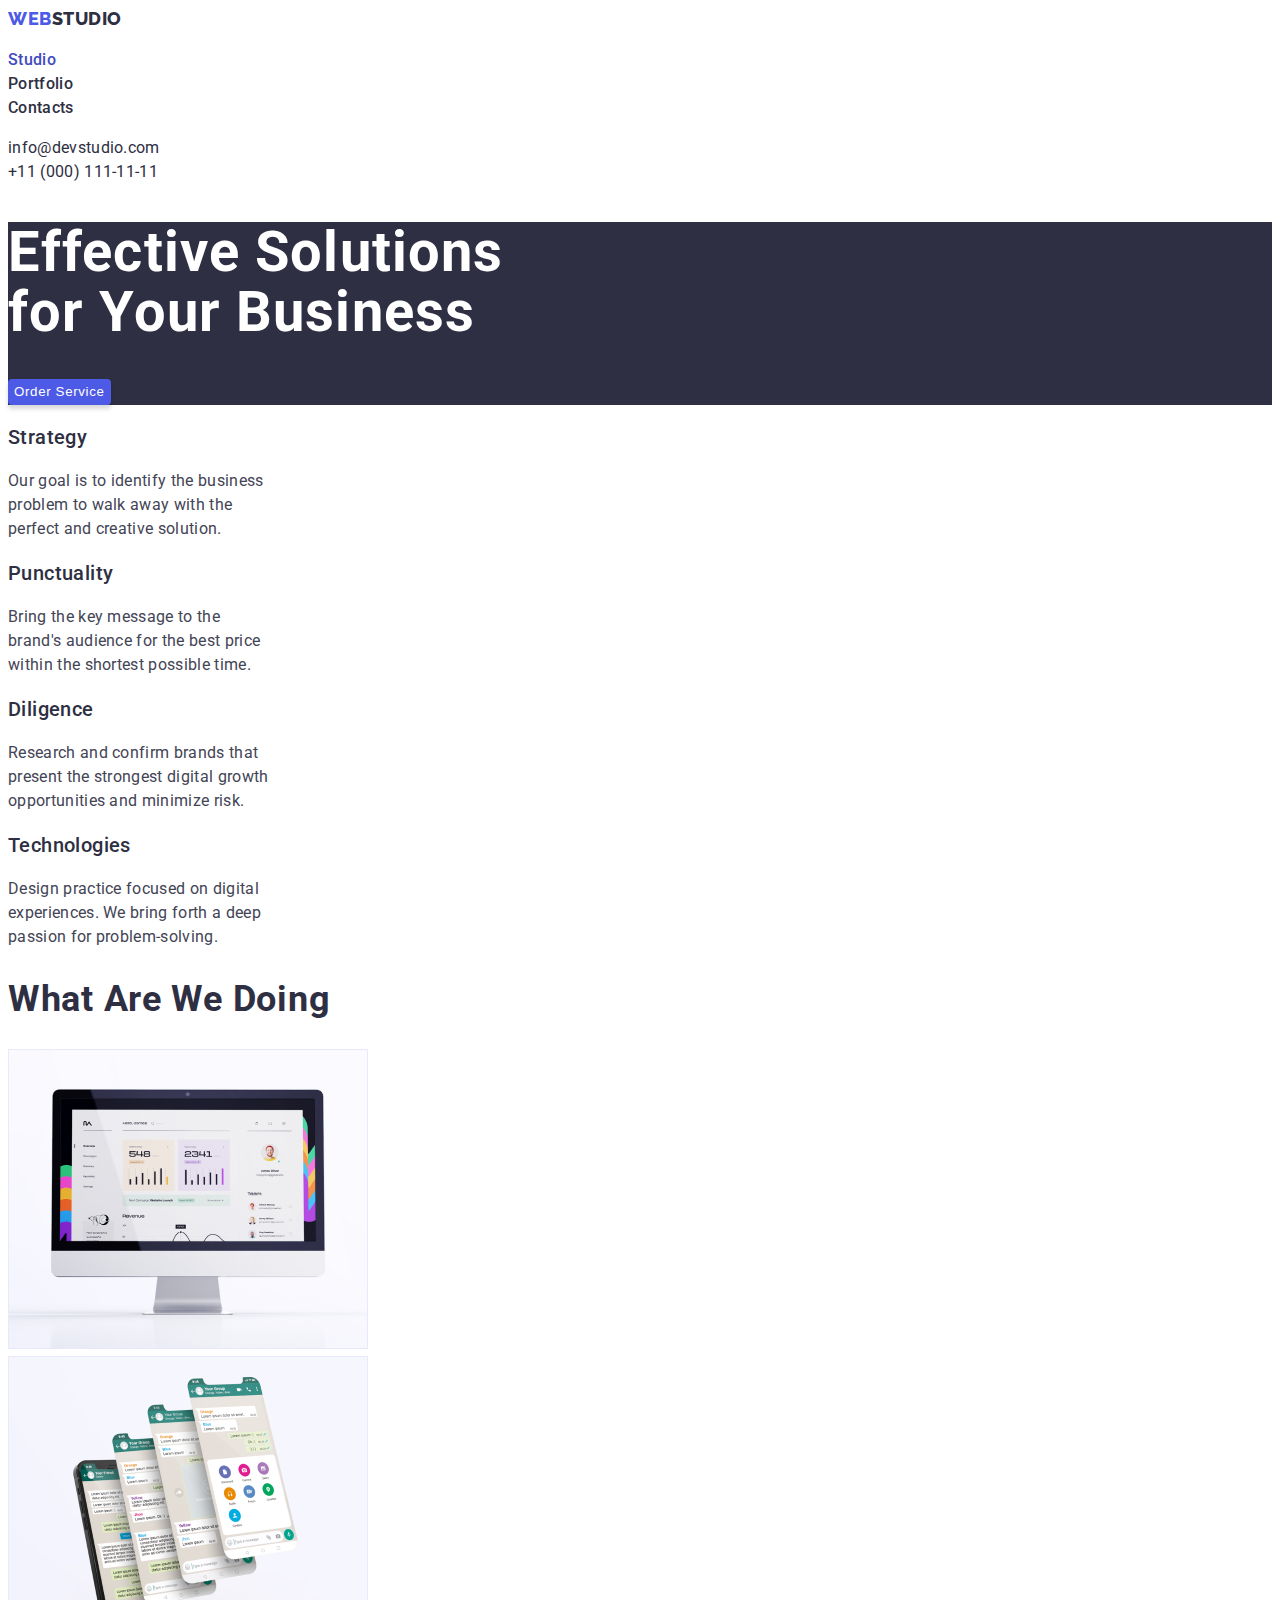
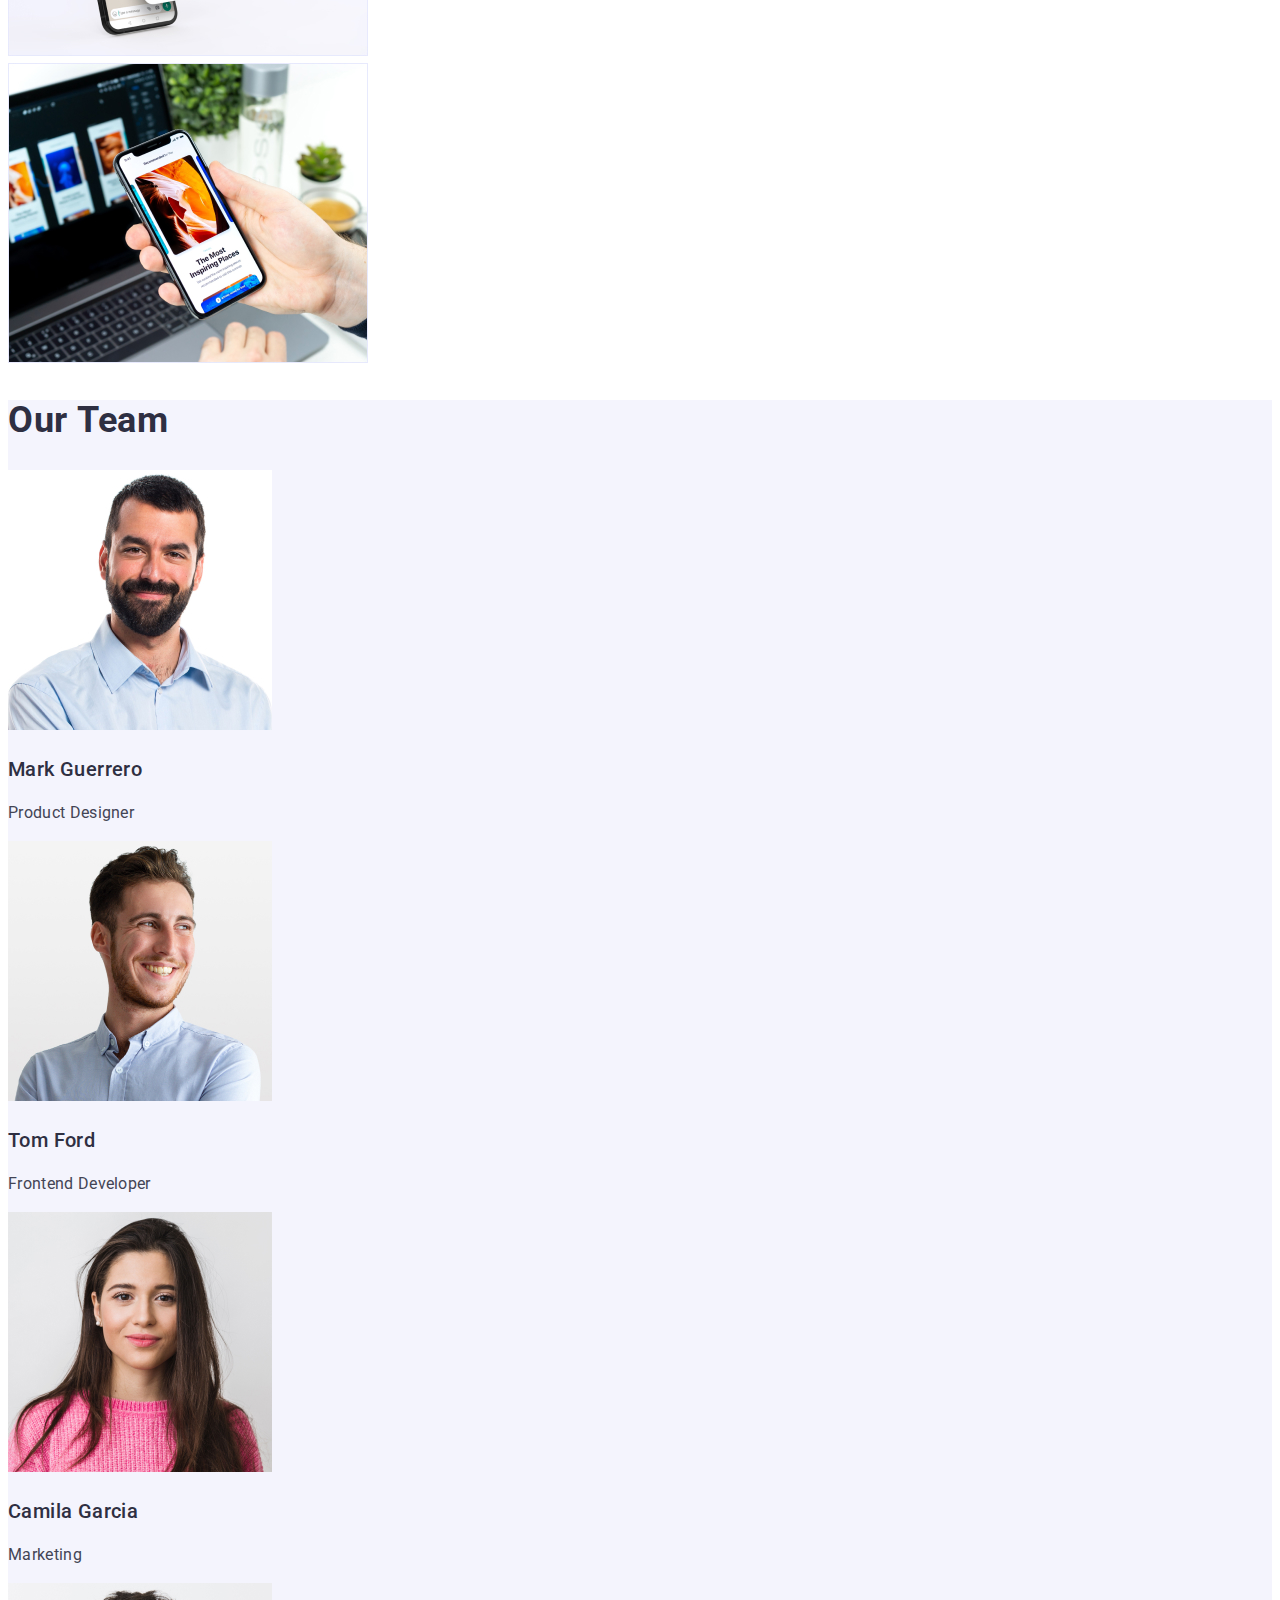
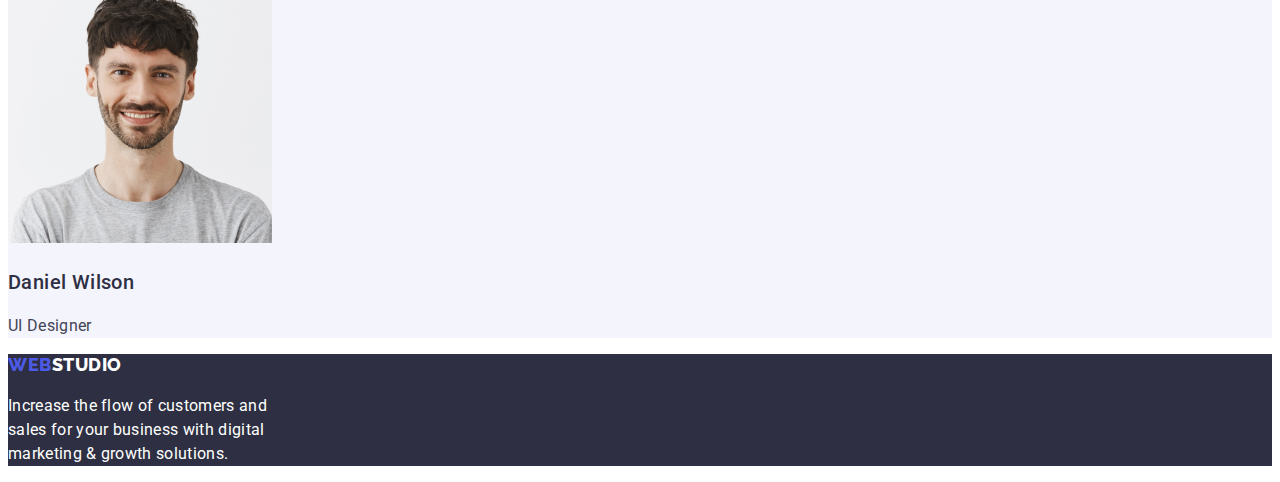
<file: index.html>
<!DOCTYPE html>

<html lang="en">
<head>
    <!-- CSS Style link -->
    <link rel="stylesheet" href="./css/styles.css" />
    <!-- «B13» All fonts and their variations are linked from Google Fonts Services -->
    <link href="https://fonts.googleapis.com/css2?family=Raleway:wght@800&family=Roboto:wght@400;500;700;900&display=swap" rel="stylesheet" />
    <title>My Homework #2</title>
</head>
<body>
    <!-- This is the header tag that wraps the navigation options, web logo and  contacts info as well -->
    <header class="top-line">
        <!-- Nav tag as well known as Navigation wrapper -->
        <nav>
            <!-- This is the LOGO usually used in image or text as well, clickable for homepage only  -->
            <a href="./index.html" class="logo"><span class="logo-colored">web</span>studio</a>
            <!-- This is navigation list or option is resposible for exploring the webpage -->
            <ul class="menu-nav unstyle-list">
                <li><a href="./index.html" class="nav active">Studio</a></li><!-- class Active will be highlighted the current page-->
                <li><a href="./portfolio.html" class="nav">Portfolio</a></li>
                <li><a href="./" class="nav">Contacts</a></li><!-- Contact will be in default link -->
            </ul>
        </nav>
        <!-- 
            This the Contact links, mostly in the rightside of navigation, reponsible for 
            contacting email, telephone number, mobile number and 
            social media links(fb,twitter,instagram,etc) 
        -->
        <ul class="menu-contact unstyle-list">
            <li><a href="mailto:info@devstudio.com" class="contact">info@devstudio.com</a></li>
            <li><a href="tel:+110001111111" class="contact">+11 (000) 111-11-11</a></li>
        </ul>
    </header>
    <!-- this is the Main tag that wraps the content of the webpage. -->
    <main>
        <!-- The main topic and content of the page -->
        <section class="hero-image">
            <!-- This is the heading 1 tag only use once. -->
            <h1 class="hero-top-banner">
                Effective Solutions <br />
                for Your Business
            </h1>
            <!-- This is the button tag. It has many action event for e.g. submitting your username and password-->
            <button type="button" class="btn-primary">Order Service</button>
        </section>
        <section>
            <!-- Section 1 of the content-->
            <ul class="feature-section unstyle-list">
                <li>
                    <h3 class="feat-title">Strategy</h3>
                    <p class="feat-desc">
                        Our goal is to identify the business<br />
                        problem to walk away with the <br />
                        perfect and creative solution. 
                    </p>    
                </li>
                <li>
                    <h3 class="feat-title">Punctuality</h3>
                    <p class="feat-desc">
                        Bring the key message to the <br />
                        brand's audience for the best price </br />
                        within the shortest possible time.
                    </p>
                </li>
                <li>
                    <h3 class="feat-title">Diligence</h3>
                    <p class="feat-desc">
                        Research and confirm brands that <br />
                        present the strongest digital growth <br />
                        opportunities and minimize risk.
                    </p>
                </li>
                <li>
                    <h3 class="feat-title">Technologies</h3>
                    <p class="feat-desc">
                        Design practice focused on digital <br />
                        experiences. We bring forth a deep <br />
                        passion for problem-solving.
                    </p>
                </li>
            </ul>
        </section>
        <section>
            <h2 class="section-title">What Are We Doing</h2>
            <!-- This is list of images,All image are stored in root folder /images -->
            <ul class="card unstyle-list">
                <li>
                    <img src="images/01monitor.jpg" alt="Monitor" width="360" />
                </li>
                <li>
                    <img src="images/02mobile.jpg" alt="Mobile" width="360" />
                </li>
                <li>
                    <img src="images/03mobileandlaptop.jpg" alt="Both" width="360"  />
                </li>
            </ul>
        </section>
        <section class="section-team">
            <h2 class="section-title">Our Team</h2>
            <ul class="team-card unstyle-list">
                <li>
                    <img src="./images/04MarkGuerrero.jpg" alt="Mark's Photo" width="264">
                    <h3 class="card-title">Mark Guerrero</h3>
                    <p class="card-content">
                        Product Designer
                    </p>
                </li>
                <li>
                    <img src="./images/05TomFord.jpg" alt="Tom's Photo" width="264" />
                    <h3 class="card-title">Tom Ford</h3>
                    <p class="card-content">
                        Frontend Developer
                    </p>
                </li>
                <li>
                    <img src="./images/06CamilaGarcia.jpg" alt="Camila's Photo" width="264" />
                    <h3 class="card-title">Camila Garcia</h3>
                    <p class="card-content">
                        Marketing
                    </p>
                </li>
                <li>
                    <img src="./images/07DanielWilson.jpg" alt="Daniel's Photo" width="264" />
                    <h3 class="card-title">Daniel Wilson</h3>
                    <p class="card-content">
                        UI Designer    
                    </p>
                </li>
            </ul>
        </section>
    </main>
    <!-- This is the footer tag that wraps the logo, contact info, costumer services, FAQ etc. -->
    <footer class="footer">
        <a href="./index.html" class="logo"><span class="logo-colored">web</span>studio</a><br>
        <p>Increase the flow of customers and <br />
            sales for your business with digital <br />
            marketing & growth solutions.
        </p>
    </footer>
</body>
</html>
</file>
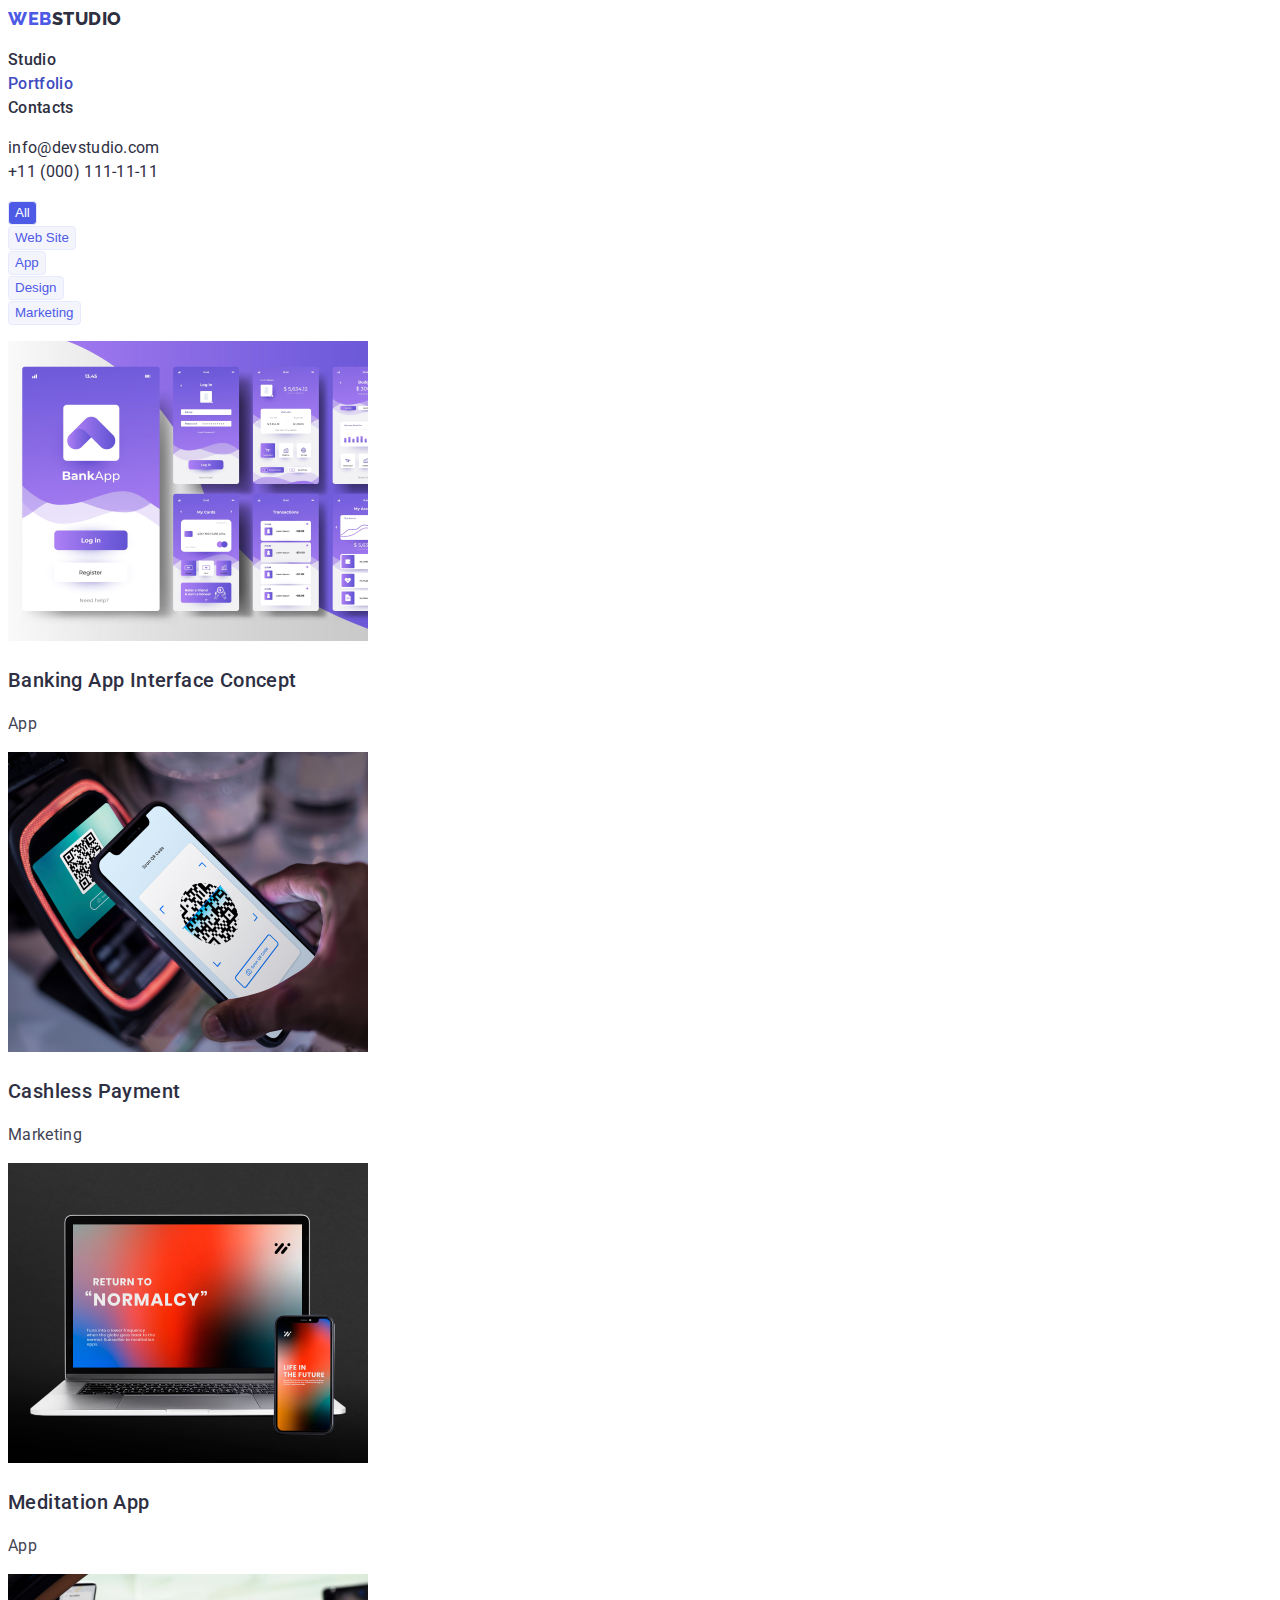
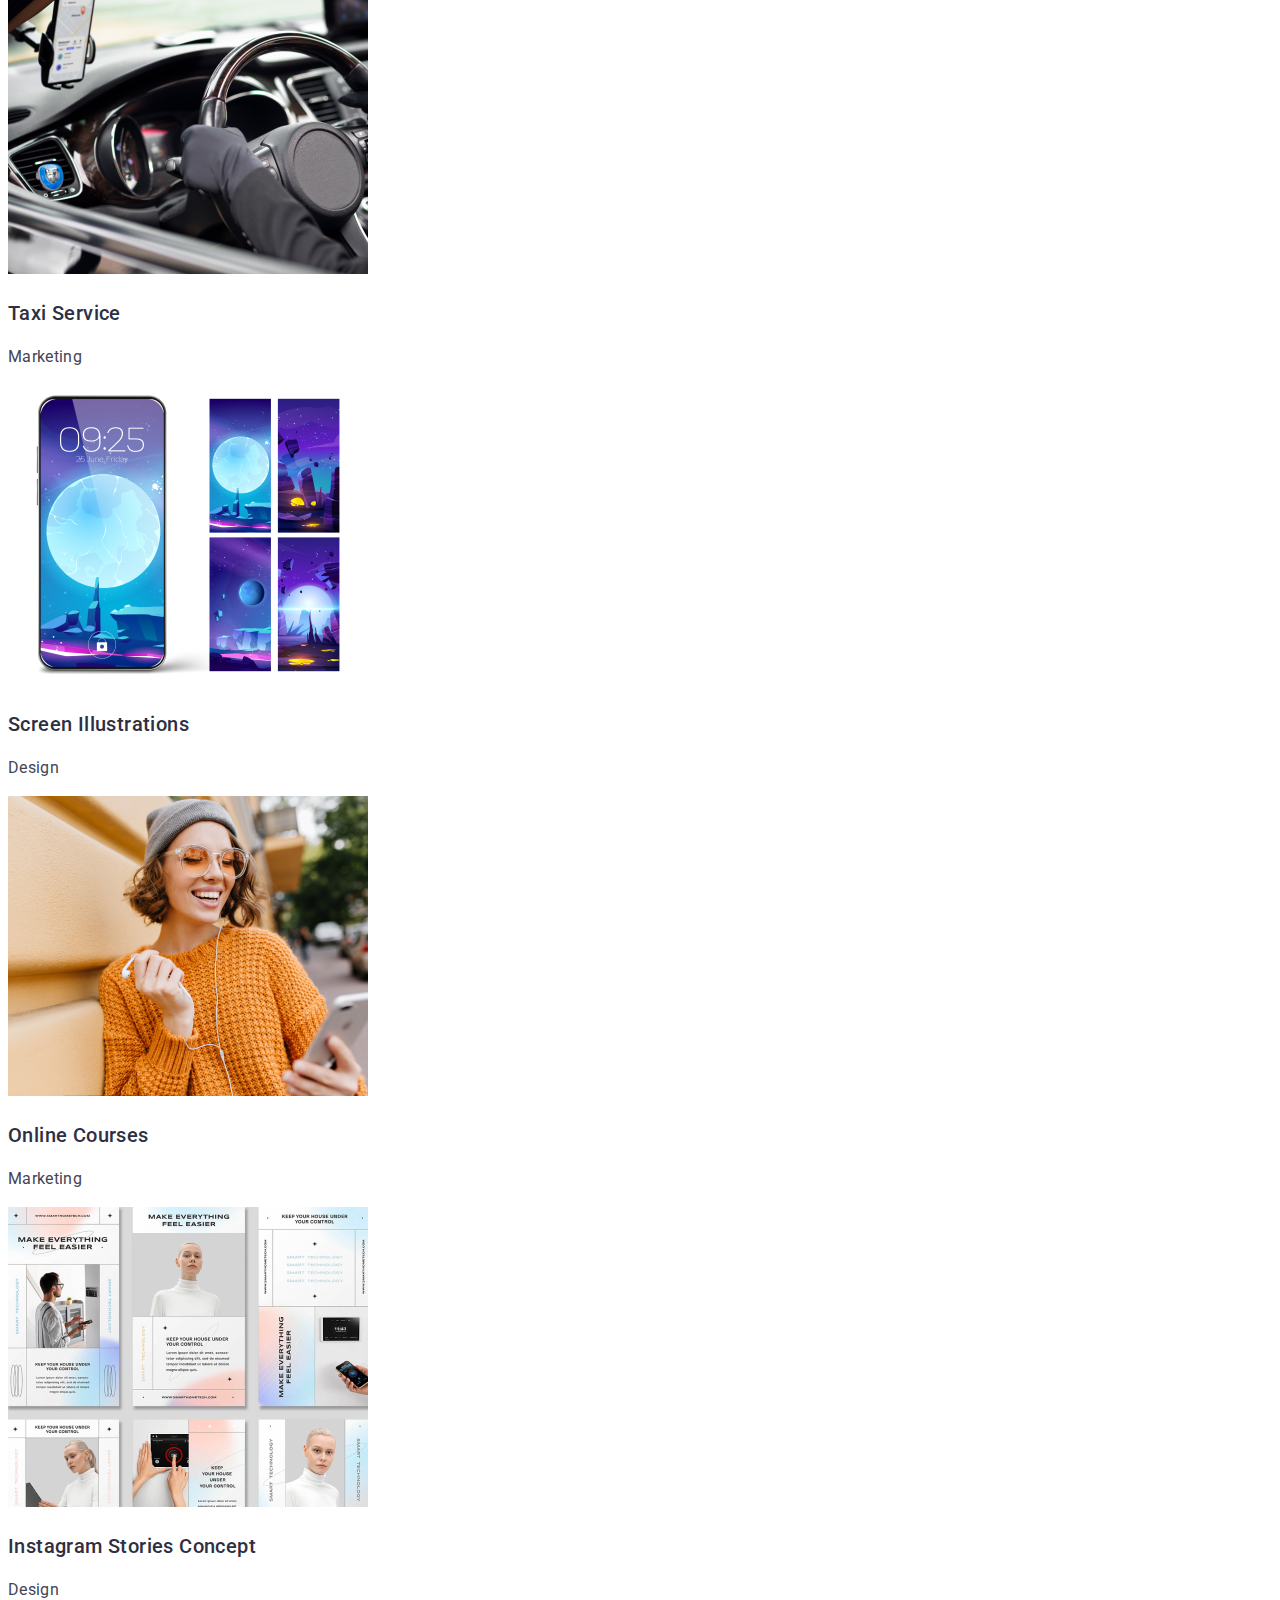
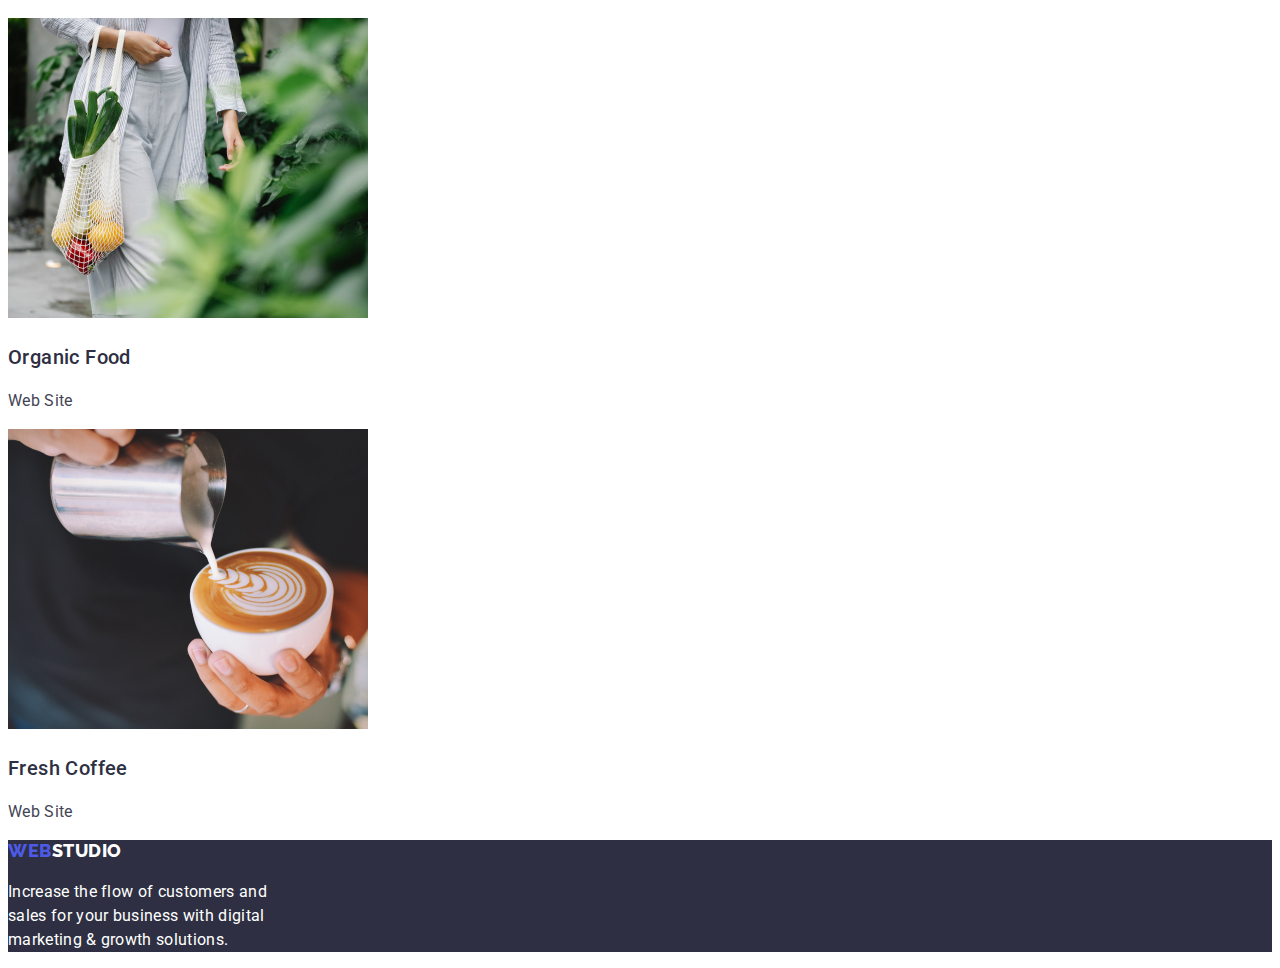
<file: portfolio.html>
<!DOCTYPE html>

<html lang="en">

<head>
    <!-- CSS Style link -->
    <link rel="stylesheet" href="./css/styles.css" />
    <!-- «B13» All fonts and their variations are linked from Google Fonts Services -->
    <link
        href="https://fonts.googleapis.com/css2?family=Raleway:wght@800&family=Roboto:wght@400;500;700;900&display=swap"
        rel="stylesheet" />
    <title>My Homework #2</title>
</head>

<body>
    <!-- This is the header tag that wraps the navigation options, web logo and  contacts info as well -->
    <header class="top-line">
        <!-- Nav tag as well known as Navigation wrapper -->
        <nav>
            <!-- This is the LOGO usually used in image or text as well, clickable for homepage only  -->
            <a href="./index.html" class="logo"><span class="logo-colored">web</span>studio</a>
            <!-- This is navigation list or option is resposible for exploring the webpage -->
            <ul class="menu-nav unstyle-list">
                <li><a href="./index.html" class="nav">Studio</a></li>
                <li><a href="./portfolio.html" class="nav active">Portfolio</a></li><!-- class Active will be highlighted the current page-->
                <li><a href="./" class="nav">Contacts</a></li><!-- Contact will be in default link -->
            </ul>
        </nav>
        <!-- 
                This the Contact links, mostly in the rightside of navigation, reponsible for 
                contacting email, telephone number, mobile number and 
                social media links(fb,twitter,instagram,etc) 
            -->
        <ul class="menu-contact unstyle-list">
            <li><a href="mailto:info@devstudio.com" class="contact">info@devstudio.com</a></li>
            <li><a href="tel:+110001111111" class="contact">+11 (000) 111-11-11</a></li>
        </ul>
    </header>
    <!-- this is the Main tag that wraps the content of the webpage. -->
    <main>
        <section>
            <!-- function button to filter the classification of data -->
            <ul class="filters unstyle-list">
                <li>
                    <button type="button" class="filter-btn active">
                        All
                    </button>
                </li><li>
                    <button type="button" class="filter-btn">
                        Web Site
                    </button>
                </li><li>
                    <button type="button" class="filter-btn">
                        App
                    </button>
                </li><li>
                    <button type="button" class="filter-btn">
                        Design
                    </button>
                </li><li>
                    <button type="button" class="filter-btn">
                        Marketing
                    </button>
                </li>
            </ul>
            <ul class="project-card unstyle-list">
                <li>
                    <img src="./images/filtered-img/app-1.jpg" alt="Banking App Interface Concept" width="360">
                    <h3 class="card-title">Banking App Interface Concept</h3>
                    <p class="card-content">
                        App
                    </p>
                </li>
                <li>
                    <img src="./images/filtered-img/marketing-1.jpg" alt="Cashless Payment" width="360">
                    <h3 class="card-title">Cashless Payment</h3>
                    <p class="card-content">
                        Marketing
                    </p>
                </li>
                <li>
                    <img src="./images/filtered-img/app-2.jpg" alt="Meditation App" width="360">
                    <h3 class="card-title">Meditation App</h3>
                    <p class="card-content">
                        App
                    </p>
                </li>
                <li>
                    <img src="./images/filtered-img/marketing-2.jpg" alt="Taxi Service" width="360">
                    <h3 class="card-title">Taxi Service</h3>
                    <p class="card-content">
                        Marketing
                    </p>
                </li>
                <li>
                    <img src="./images/filtered-img/design-1.jpg" alt="Screen Illustrations" width="360">
                    <h3 class="card-title">Screen Illustrations</h3>
                    <p class="card-content">
                        Design
                    </p>
                </li>
                <li>
                    <img src="./images/filtered-img/marketing-3.jpg" alt="Online Courses" width="360">
                    <h3 class="card-title">Online Courses</h3>
                    <p class="card-content">
                        Marketing
                    </p>
                </li>
                <li>
                    <img src="./images/filtered-img/design-2.jpg" alt="Instagram Stories Concept" width="360">
                    <h3 class="card-title">Instagram Stories Concept</h3>
                    <p class="card-content">
                        Design
                    </p>
                </li>
                <li>
                    <img src="./images/filtered-img/web-site-1.jpg" alt="Organic Food" width="360">
                    <h3 class="card-title">Organic Food</h3>
                    <p class="card-content">
                        Web Site
                    </p>
                </li>
                <li>
                    <img src="./images/filtered-img/web-site-2.jpg" alt="Fresh Coffee">
                    <h3 class="card-title">Fresh Coffee</h3>
                    <p class="card-content">
                        Web Site                
                    </p>
                </li>
            </ul>
        </section>
    </main>
    <!-- This is the footer tag that wraps the logo, contact info, costumer services, FAQ etc. -->
    <footer class="footer">
        <a href="./index.html" class="logo"><span class="logo-colored">web</span>studio</a><br />
        <p>Increase the flow of customers and <br />
            sales for your business with digital <br />
            marketing & growth solutions.
        </p>
    </footer>
</body>

</html>
</file>
<file: css/styles.css>
/*Declaration of Variables*/
*:root {
    --default-color : #2E2F42;
    --secondary-color: #FFFFFF;
    --third-color:#4D5AE5;
    --fouth-color: #F4F4FD;
    --fifth-color:#E7E9FC;
    --sixth-color:#404BBF;
    --seventh-color:#434455;
    --theme-color: #2E2F42;
}


body {
    font-size: 16px;
    font-family: 'roboto', sans-serif;
    color: var(--default-color,#2E2F42);
    font-style: normal;
    font-weight: 400;
    line-height: 24px;
    letter-spacing: 0.32px;
}

/* Classes */
.top-line{
    background-color: var(--secondary-color);
}
.logo {
    color: inherit;
    font-size: 18px;
    font-family: 'Raleway', sans-serif;
    font-weight: 800;
    line-height: 21px;
    letter-spacing: 0.54px;
    text-transform: uppercase;
}
.logo-colored {
    color: var(--third-color);
}
.logo, 
.nav, 
.contact {
    text-decoration: none;
    line-height: 1.2;
    cursor: pointer;
}
.nav{
    color: var(--default-color);
    font-weight: 500;
    line-height: 24px;
    letter-spacing: 0.32px;
}
.contact{
    color: var(--default-color);
    line-height: 24px;
    letter-spacing: 0.32px;
}
.unstyle-list{
    list-style-type: none;
    padding-left: 0;
}
.hero-image {
    background-color: var(--theme-color);
    color: var(--secondary-color);
}
.hero-top-banner{
    font-size: 56px;
    font-weight: 700;
    line-height: 60px;
    letter-spacing: 1.12px;
}
.feat-title, .card-title {
    font-size: 20px;
    font-weight: 500;
    line-height: 24px;
    letter-spacing: 0.4px;
}
.feat-desc {
    color:var(--seventh-color);
    line-height: 24px;
    letter-spacing: 0.32px;
}
.section-title {
    font-size: 36px;
    font-weight: 700;
    line-height: 40px;
    letter-spacing: 0.72px;
    text-transform: capitalize;
}
.card-content {
    line-height: 24px;
    letter-spacing: 0.32px;
}
.btn-primary,
.filter-btn{
    font-weight: 500;
    line-height: 1.5;
    border-radius: 4px;
    border: 1px solid var(--fifth-color);
    border: 0;
}
.btn-primary{
    color: var(--secondary-color);
    background-color: var(--third-color);
    font-weight: 500;
    line-height: 24px;
    letter-spacing: 0.64px;
    border-radius: 4px;
    box-shadow: 0px 4px 4px 0px rgba(0, 0, 0, 0.15);
}
.filter-btn{
    color: var(--third-color);
    background-color: var(--fouth-color);
    border: 1px solid var(--fifth-color);
}
.card-content{
    color:var(--seventh-color);
}
.section-team{
    background-color: var(--fouth-color);
}
.footer{
    background-color: var(--theme-color);
    color: var(--secondary-color);
}

/* pseudo-elements */
.menu-nav .nav:focus,
.menu-nav .nav:hover{
    color: var(--sixth-color);
}
.menu-contact .contact:hover,
.menu-contact .contact:focus,
.menu-nav .nav.active{
    color: var(--sixth-color);
}
.hero-image .btn-primary:hover,
.filters .filter-btn:hover{
    color: var(--secondary-color, #FFFFFF);
    background-color: var(--sixth-color, #404BBF);
    cursor: pointer;
}
.hero-image .btn-primary:focus,
.filters .filter-btn:focus{
    color: var(--secondary-color, #FFFFFF);
    background-color: var(--third-color);
}
.filters .filter-btn.active {
    color: var(--secondary-color);
    background-color: var(--third-color);
}
</file>
